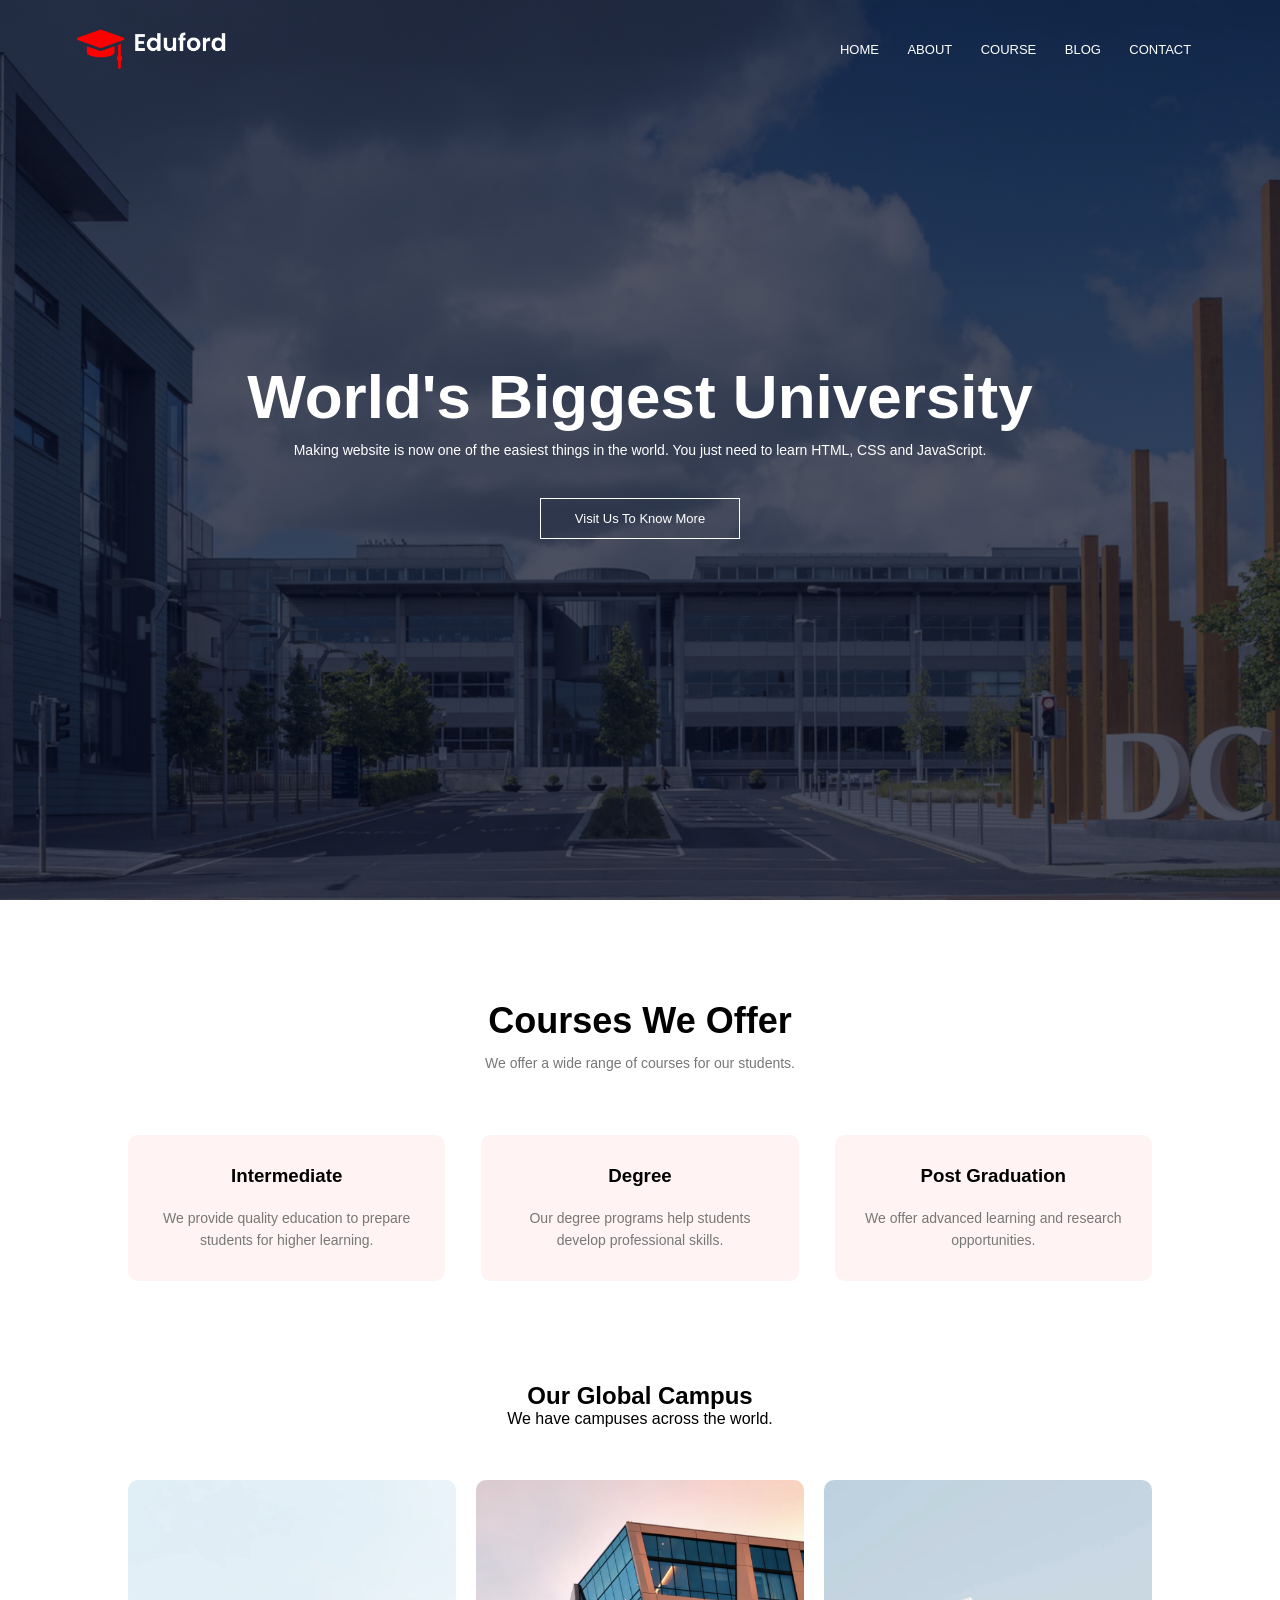
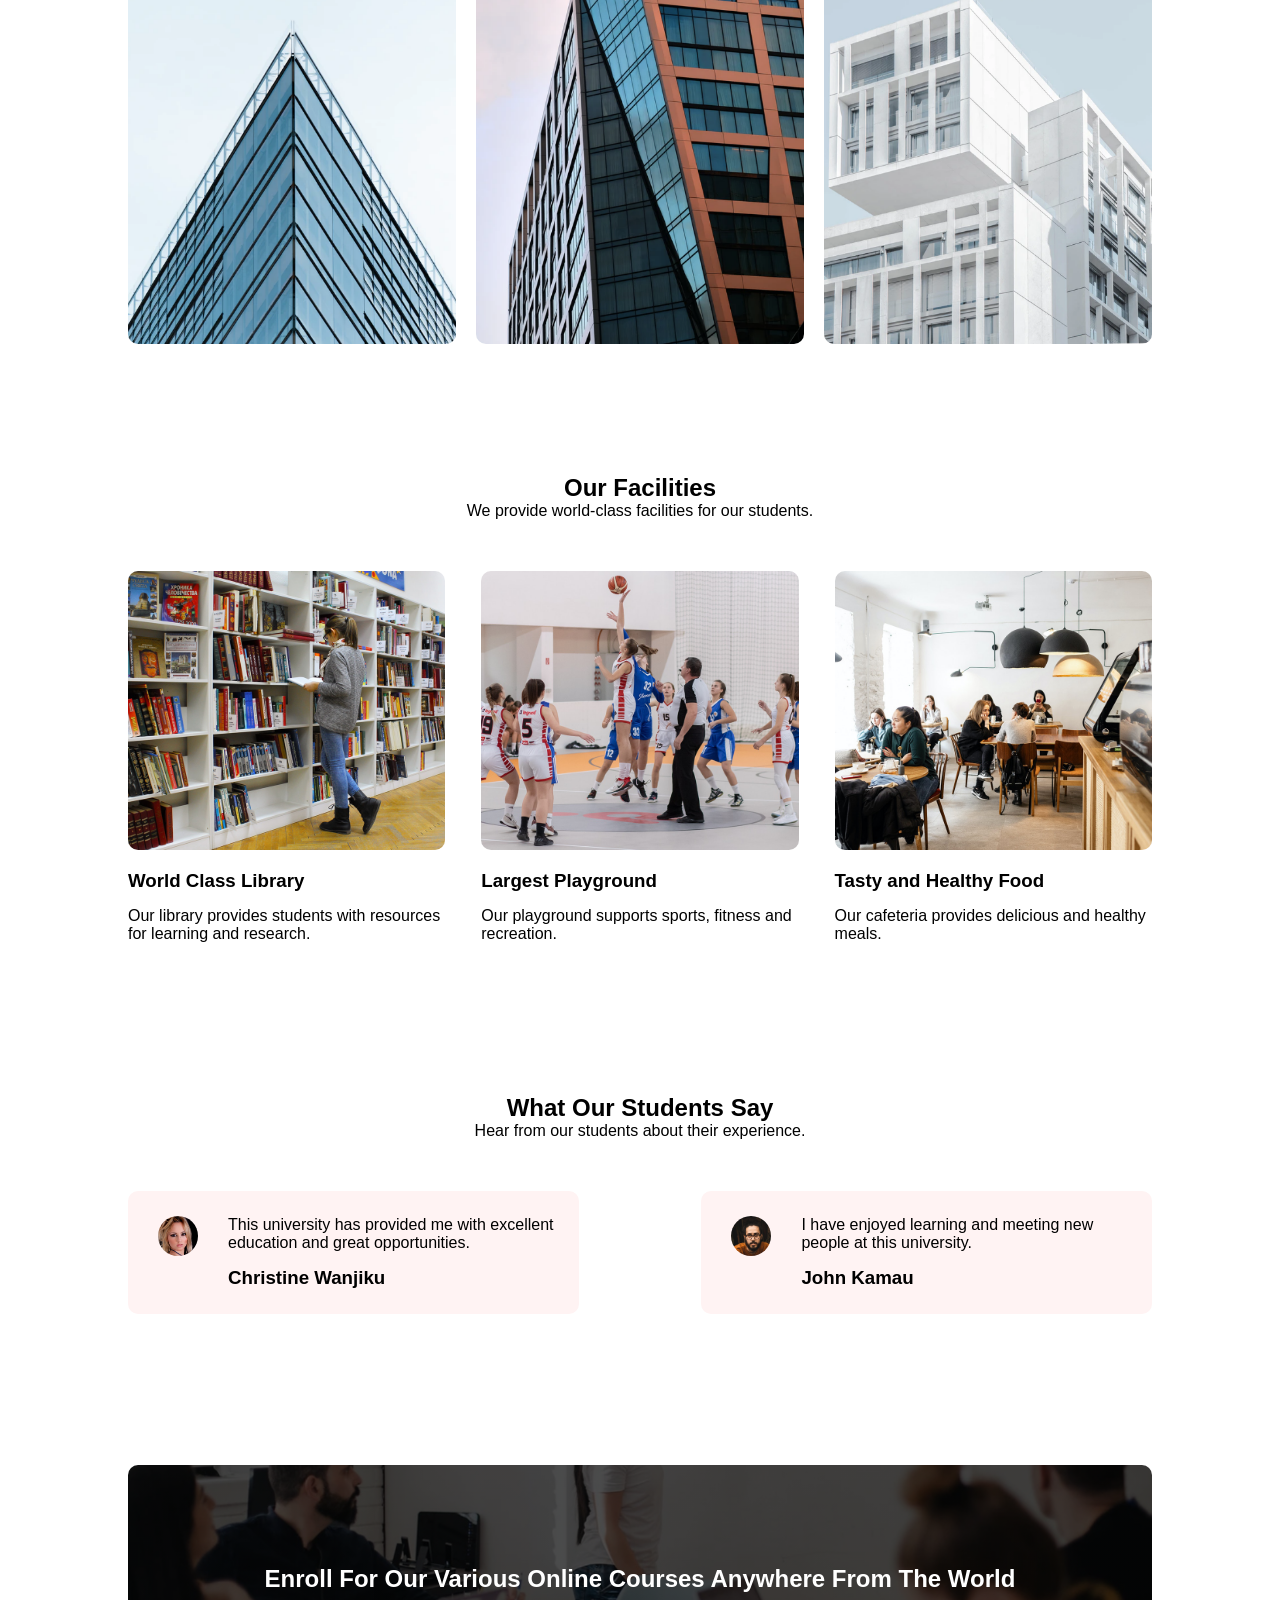
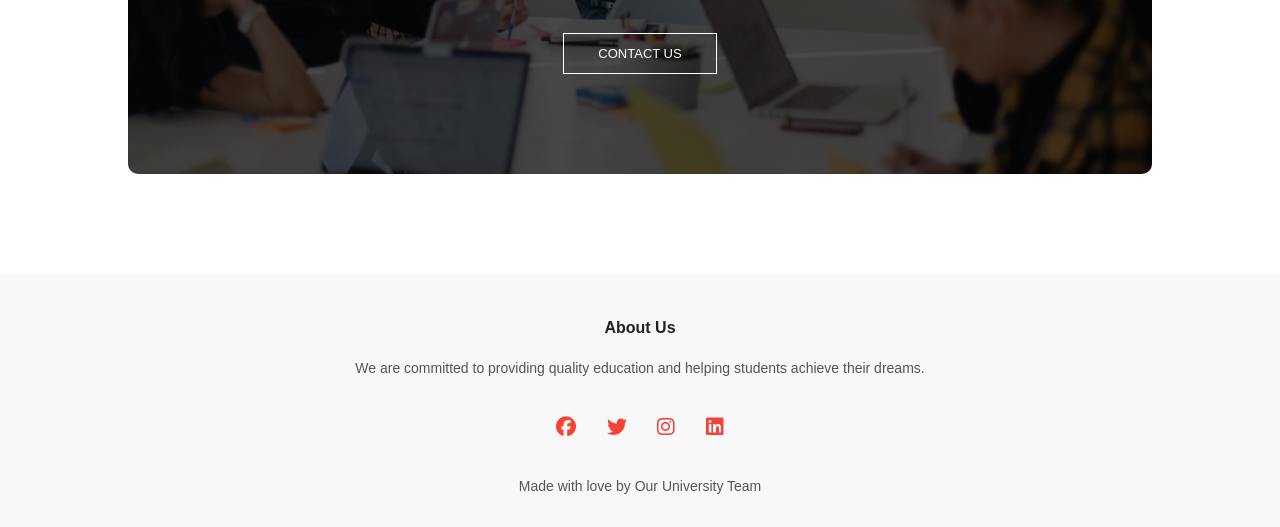
<file: index.html>
<!DOCTYPE html>
<html lang="en">
<head>
    <meta charset="UTF-8">
    <meta name="viewport" content="width=device-width, initial-scale=1.0">
    <title>University Website</title>

    <link rel="stylesheet" href="style.css">
    <link rel="stylesheet"
href="https://cdnjs.cloudflare.com/ajax/libs/font-awesome/6.5.2/css/all.min.css">
</head>
<body>
    
    <section class="header">
    <nav>
        <a href="index.html">
            <img src="logo.png" alt="University Logo">
        </a>

        <i class="fa fa-bars" onclick="showMenu()"></i>
        <div class="nav-links">
            <i class="fa fa-times" onclick="hideMenu()"></i>
            <ul>
                <li><a href="index.html">HOME</a></li>
                <li><a href="about.html">ABOUT</a></li>
                <li><a href="course.html">COURSE</a></li>
                <li><a href="blog.html">BLOG</a></li>
                <li><a href="contact.html">CONTACT</a></li>
            </ul>
        </div>
    </nav>
    <div class="text-box">
    <h1>World's Biggest University</h1>

    <p>
        Making website is now one of the easiest things in the world.
        You just need to learn HTML, CSS and JavaScript.
    </p>

    <a href="#" class="hero-btn">Visit Us To Know More</a>
</div>
</section>
<!-- Courses Section -->

<section class="course">
    <h1>Courses We Offer</h1>

    <p>We offer a wide range of courses for our students.</p>

    <div class="row">

        <div class="course-col">
            <h3>Intermediate</h3>
            <p>
                We provide quality education to prepare
                students for higher learning.
            </p>
        </div>

        <div class="course-col">
            <h3>Degree</h3>
            <p>
                Our degree programs help students
                develop professional skills.
            </p>
        </div>

        <div class="course-col">
            <h3>Post Graduation</h3>
            <p>
                We offer advanced learning and
                research opportunities.
            </p>
        </div>

    </div>
</section>
<!-- Campus Section -->

<section class="campus">
    <h1>Our Global Campus</h1>

    <p>We have campuses across the world.</p>

    <div class="row">

        <div class="campus-col">
            <img src="london.png" alt="London Campus">
            <div class="layer">
                <h3>LONDON</h3>
            </div>
        </div>

        <div class="campus-col">
            <img src="newyork.png" alt="New York Campus">
            <div class="layer">
                <h3>NEW YORK</h3>
            </div>
        </div>

        <div class="campus-col">
            <img src="washington.png" alt="Washington Campus">
            <div class="layer">
                <h3>WASHINGTON</h3>
            </div>
        </div>

    </div>
</section>
<!-- Facilities Section -->

<section class="facilities">
    <h1>Our Facilities</h1>

    <p>We provide world-class facilities for our students.</p>

    <div class="row">

        <div class="facilities-col">
            <img src="library.png" alt="Library">
            <h3>World Class Library</h3>
            <p>
                Our library provides students with
                resources for learning and research.
            </p>
        </div>

        <div class="facilities-col">
            <img src="basketball.png" alt="Playground">
            <h3>Largest Playground</h3>
            <p>
                Our playground supports sports,
                fitness and recreation.
            </p>
        </div>

        <div class="facilities-col">
            <img src="cafeteria.png" alt="Cafeteria">
            <h3>Tasty and Healthy Food</h3>
            <p>
                Our cafeteria provides delicious
                and healthy meals.
            </p>
        </div>

    </div>
</section>
<!-- Testimonials Section -->

<section class="testimonials">
    <h1>What Our Students Say</h1>

    <p>Hear from our students about their experience.</p>

    <div class="row">

        <div class="testimonial-col">
            <img src="user1.jpg" alt="Student">

            <div>
                <p>
                    This university has provided me with
                    excellent education and great opportunities.
                </p>

                <h3>Christine Wanjiku</h3>
            </div>
        </div>

        <div class="testimonial-col">
            <img src="user2.jpg" alt="Student">

            <div>
                <p>
                    I have enjoyed learning and meeting
                    new people at this university.
                </p>

                <h3>John Kamau</h3>
            </div>
        </div>

    </div>
</section>
<!-- Call To Action -->

<section class="cta">
    <h1>
        Enroll For Our Various Online Courses
        Anywhere From The World
    </h1>

    <a href="contact.html" class="hero-btn">
        CONTACT US
    </a>
</section>
<!-- Footer -->

<section class="footer">
    <h4>About Us</h4>

    <p>
        We are committed to providing quality education
        and helping students achieve their dreams.
    </p>

    <div class="icons">
        <i class="fab fa-facebook"></i>
        <i class="fab fa-twitter"></i>
        <i class="fab fa-instagram"></i>
        <i class="fab fa-linkedin"></i>
    </div>

    <p>Made with love by Our University Team</p>
</section>
  <script src="script.js"></script>  
</body>
</html>
</file>
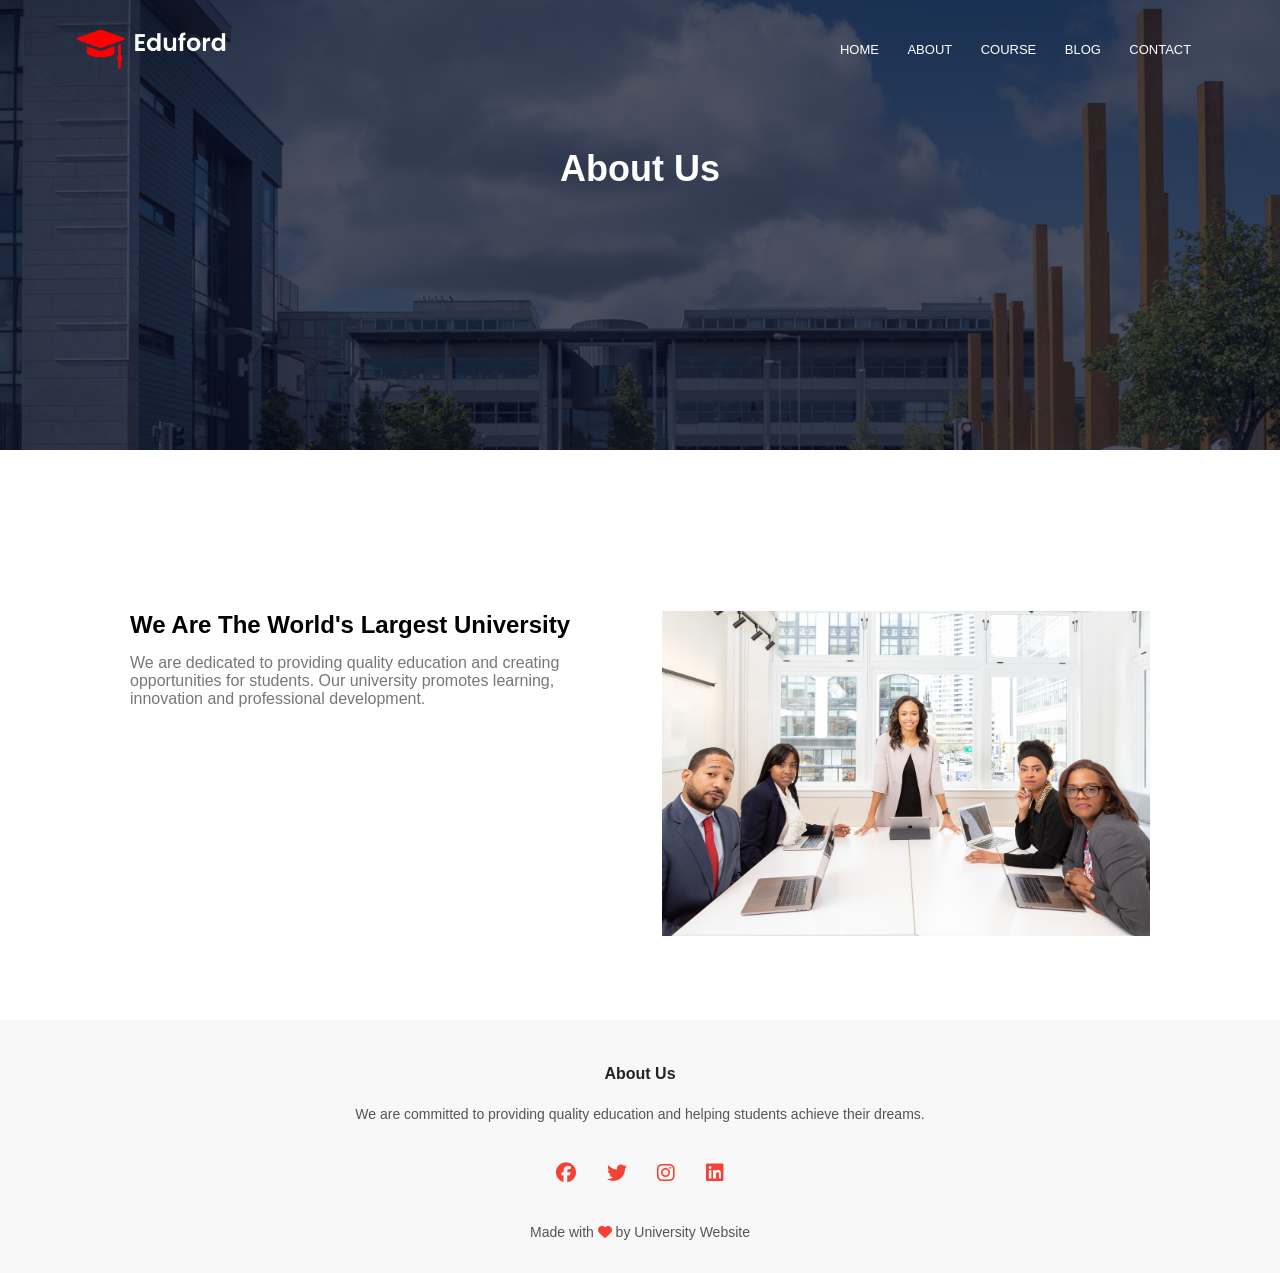
<file: about.html>
<!DOCTYPE html>
<html lang="en">
<head>
    <meta charset="UTF-8">
    <meta name="viewport" content="width=device-width, initial-scale=1.0">

    <title>About Us - University</title>

    <link rel="stylesheet" href="style.css">

    <link rel="stylesheet"
    href="https://cdnjs.cloudflare.com/ajax/libs/font-awesome/6.5.2/css/all.min.css">
</head>

<body>

<section class="sub-header">

    <nav>
        <a href="index.html">
            <img src="logo.png" alt="University Logo">
        </a>

        <div class="nav-links">
            <ul>
                <li><a href="index.html">HOME</a></li>
                <li><a href="about.html">ABOUT</a></li>
                <li><a href="course.html">COURSE</a></li>
                <li><a href="blog.html">BLOG</a></li>
                <li><a href="contact.html">CONTACT</a></li>
            </ul>
        </div>
    </nav>

    <h1>About Us</h1>

</section>

<section class="about-us">

    <div class="row">

        <div class="about-col">
            <h1>We Are The World's Largest University</h1>

            <p>
                We are dedicated to providing quality education
                and creating opportunities for students.
                Our university promotes learning, innovation
                and professional development.
            </p>

            <a href="course.html" class="hero-btn">
                EXPLORE OUR COURSES
            </a>
        </div>

        <div class="about-col">
            <img src="about.jpg" alt="About our university">
        </div>

    </div>

</section>

<section class="footer">
    <h4>About Us</h4>

    <p>
        We are committed to providing quality education
        and helping students achieve their dreams.
    </p>

    <div class="icons">
        <i class="fab fa-facebook"></i>
        <i class="fab fa-twitter"></i>
        <i class="fab fa-instagram"></i>
        <i class="fab fa-linkedin"></i>
    </div>

    <p>Made with <i class="fas fa-heart"></i> by University Website</p>
</section>

</body>
</html>
</file>
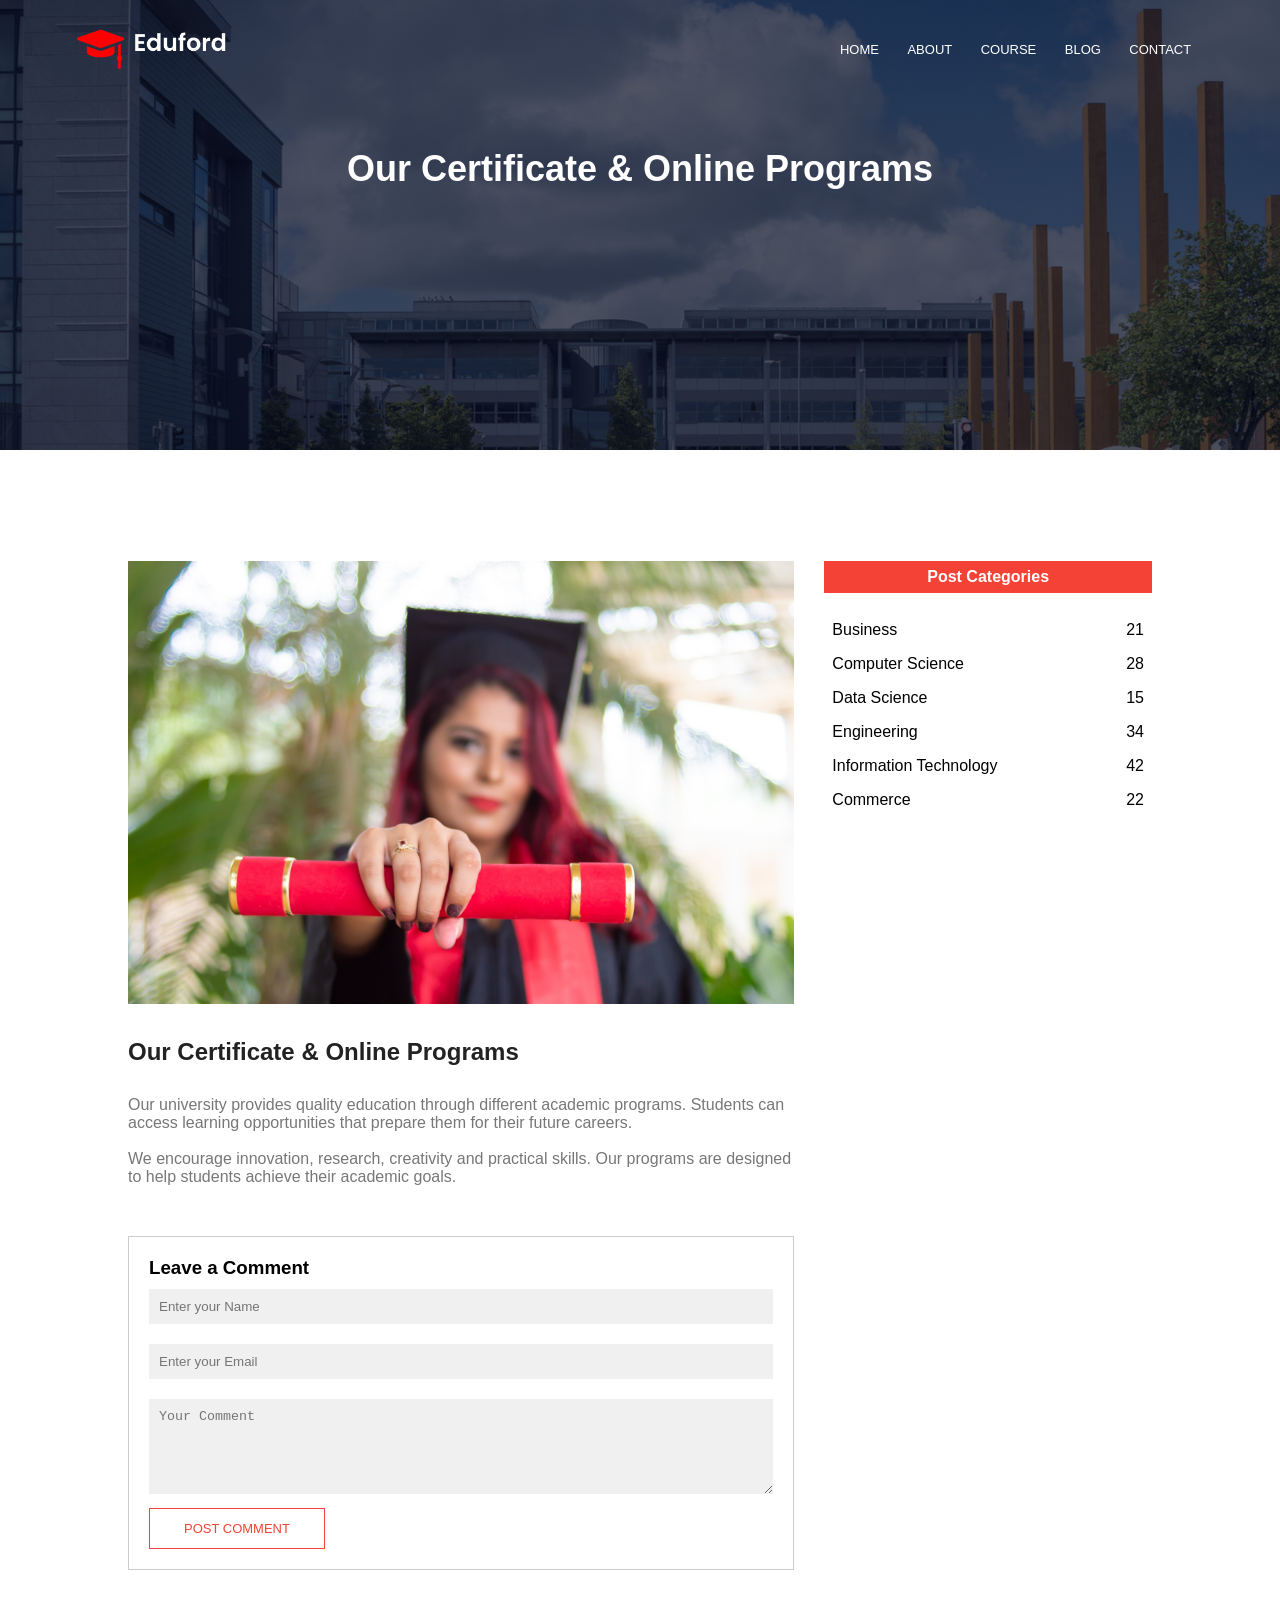
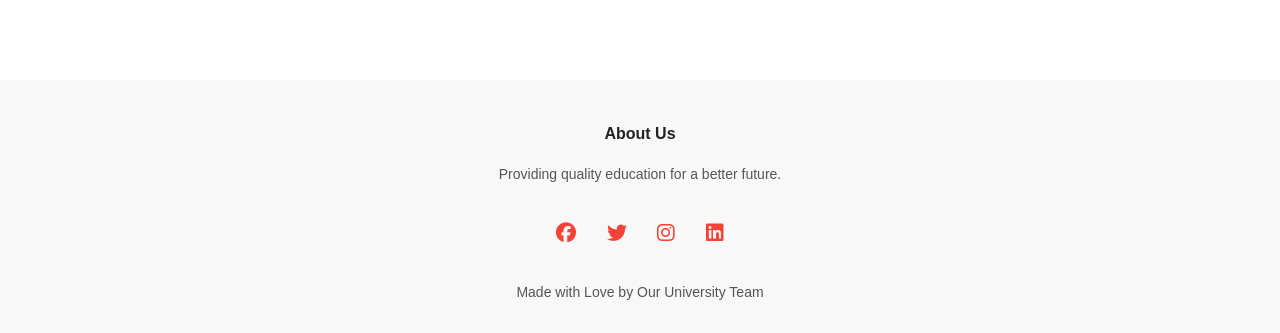
<file: blog.html>
<!DOCTYPE html>
<html lang="en">
<head>
    <meta charset="UTF-8">
    <meta name="viewport" content="width=device-width, initial-scale=1.0">

    <title>University Blog</title>
    <link rel="stylesheet" href="style.css">

    <link rel="stylesheet"
    href="https://cdnjs.cloudflare.com/ajax/libs/font-awesome/6.5.2/css/all.min.css">
</head>

<body>

<section class="sub-header">
    <nav>
        <a href="index.html">
            <img src="logo.png" alt="University Logo">
        </a>

        <div class="nav-links">
            <ul>
                <li><a href="index.html">HOME</a></li>
                <li><a href="about.html">ABOUT</a></li>
                <li><a href="course.html">COURSE</a></li>
                <li><a href="blog.html">BLOG</a></li>
                <li><a href="contact.html">CONTACT</a></li>
            </ul>
        </div>
    </nav>

    <h1>Our Certificate & Online Programs</h1>
</section>

<section class="blog-content">

    <div class="row">

        <div class="blog-left">
            <img src="certificate.jpg" alt="University Certificate">

            <h2>Our Certificate & Online Programs</h2>

            <p>
                Our university provides quality education
                through different academic programs.
                Students can access learning opportunities
                that prepare them for their future careers.
            </p>

            <br>

            <p>
                We encourage innovation, research,
                creativity and practical skills.
                Our programs are designed to help students
                achieve their academic goals.
            </p>

            <div class="comment-box">
                <h3>Leave a Comment</h3>

                <form>
                    <input type="text" placeholder="Enter your Name">
                    <input type="email" placeholder="Enter your Email">
                    <textarea rows="5" placeholder="Your Comment"></textarea>
                    <button type="submit" class="hero-btn red-btn">
                        POST COMMENT
                    </button>
                </form>
            </div>
        </div>

        <div class="blog-right">
            <h3>Post Categories</h3>

            <div>
                <span>Business</span>
                <span>21</span>
            </div>

            <div>
                <span>Computer Science</span>
                <span>28</span>
            </div>

            <div>
                <span>Data Science</span>
                <span>15</span>
            </div>

            <div>
                <span>Engineering</span>
                <span>34</span>
            </div>

            <div>
                <span>Information Technology</span>
                <span>42</span>
            </div>

            <div>
                <span>Commerce</span>
                <span>22</span>
            </div>
        </div>

    </div>

</section>

<section class="footer">
    <h4>About Us</h4>
    <p>Providing quality education for a better future.</p>

    <div class="icons">
        <i class="fab fa-facebook"></i>
        <i class="fab fa-twitter"></i>
        <i class="fab fa-instagram"></i>
        <i class="fab fa-linkedin"></i>
    </div>
    <p>Made with Love by Our University Team</p>
</section>

</body>
</html>
</file>
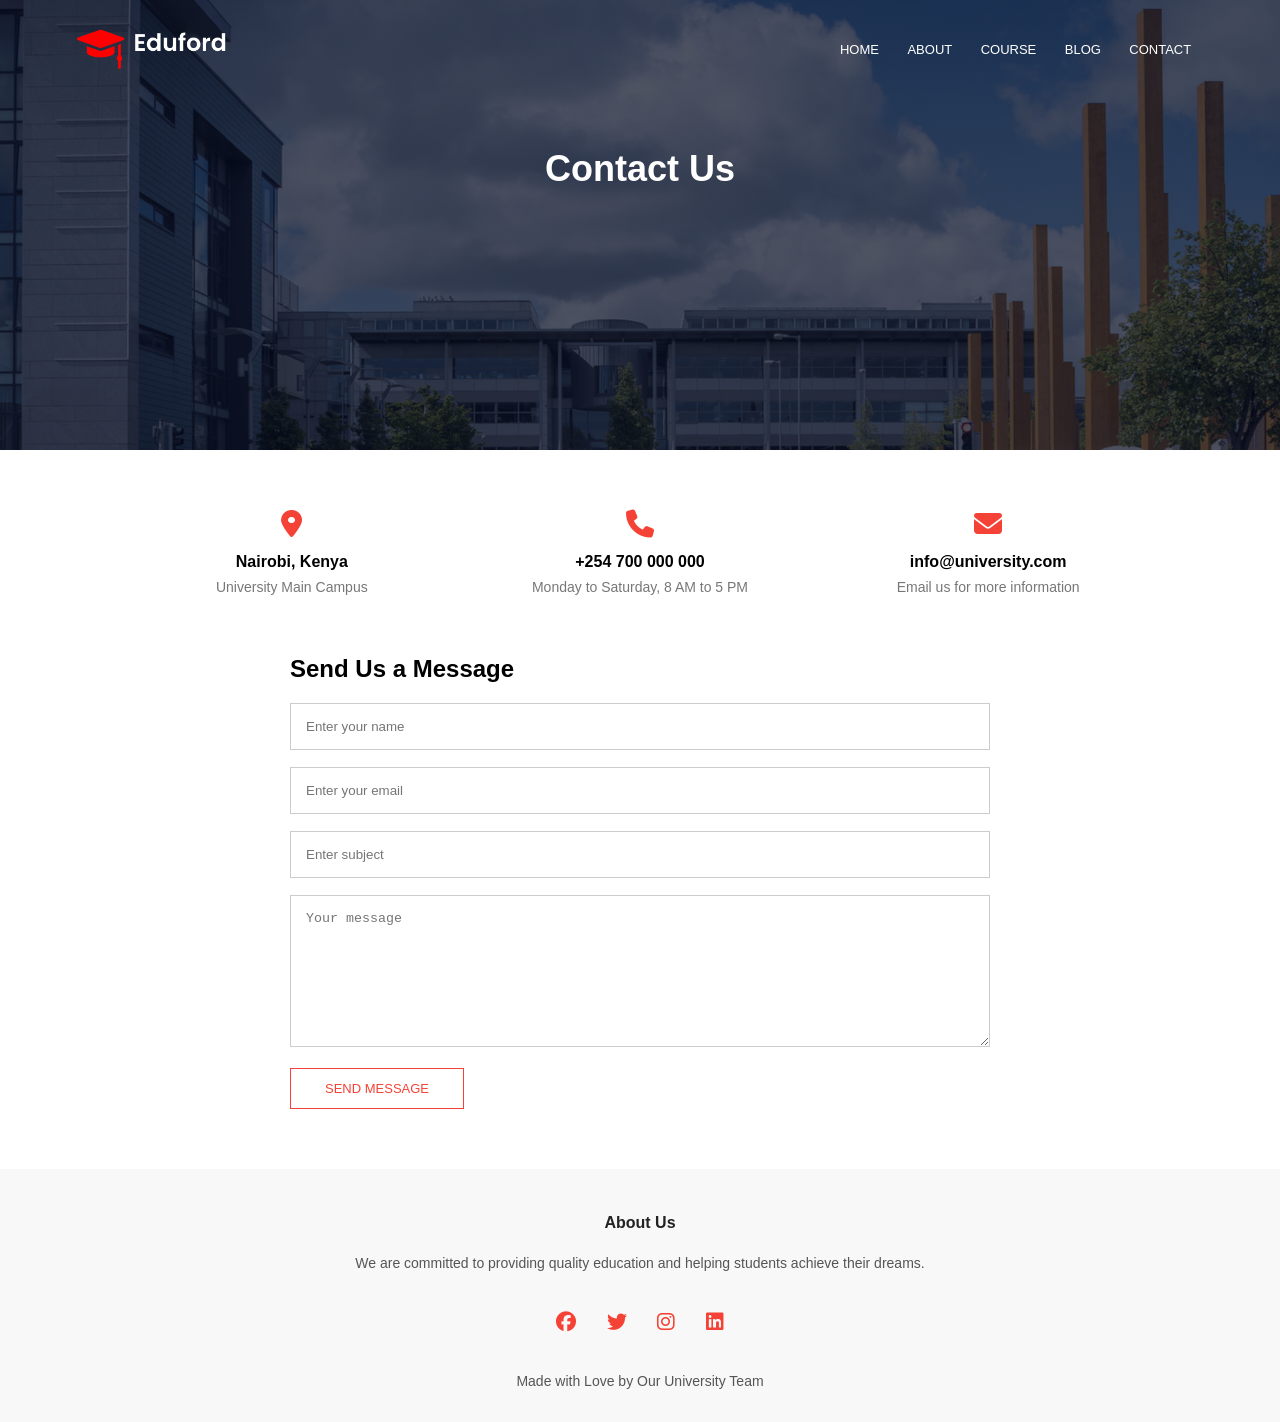
<file: contact.html>
<!DOCTYPE html>
<html lang="en">
<head>
    <meta charset="UTF-8">
    <meta name="viewport" content="width=device-width, initial-scale=1.0">

    <title>Contact Us</title>
    <link rel="stylesheet" href="style.css">

    <link rel="stylesheet"
    href="https://cdnjs.cloudflare.com/ajax/libs/font-awesome/6.5.2/css/all.min.css">
</head>

<body>

<section class="sub-header">
    <nav>
        <a href="index.html">
            <img src="logo.png" alt="University Logo">
        </a>

        <div class="nav-links">
            <ul>
                <li><a href="index.html">HOME</a></li>
                <li><a href="about.html">ABOUT</a></li>
                <li><a href="course.html">COURSE</a></li>
                <li><a href="blog.html">BLOG</a></li>
                <li><a href="contact.html">CONTACT</a></li>
            </ul>
        </div>
    </nav>

    <h1>Contact Us</h1>
</section>

<!-- Contact Information -->

<section class="location">
    <div class="contact-row">

        <div class="contact-col">
            <i class="fas fa-map-marker-alt"></i>
            <h5>Nairobi, Kenya</h5>
            <p>University Main Campus</p>
        </div>

        <div class="contact-col">
            <i class="fas fa-phone"></i>
            <h5>+254 700 000 000</h5>
            <p>Monday to Saturday, 8 AM to 5 PM</p>
        </div>

        <div class="contact-col">
            <i class="fas fa-envelope"></i>
            <h5>info@university.com</h5>
            <p>Email us for more information</p>
        </div>

    </div>
</section>

<!-- Contact Form -->

<section class="contact-us">

    <div class="contact-form">

        <h2>Send Us a Message</h2>

        <form action="https://formspree.io/f/xoeepglb" method="POST">
<input type="text" name="name" placeholder="Enter your name" required>

<input type="email" name="email" placeholder="Enter your email" required>

<input type="text" name="subject" placeholder="Enter subject" required>

<textarea name="message" rows="8" placeholder="Your message" required></textarea>

<button type="submit" class="hero-btn red-btn">
    SEND MESSAGE
</button>
        </form>

    </div>

</section>

<!-- Footer -->

<section class="footer">
    <h4>About Us</h4>

    <p>
        We are committed to providing quality education
        and helping students achieve their dreams.
    </p>

    <div class="icons">
        <i class="fab fa-facebook"></i>
        <i class="fab fa-twitter"></i>
        <i class="fab fa-instagram"></i>
        <i class="fab fa-linkedin"></i>
    </div>

    <p>Made with Love by Our University Team</p>
</section>

</body>
</html>
</file>
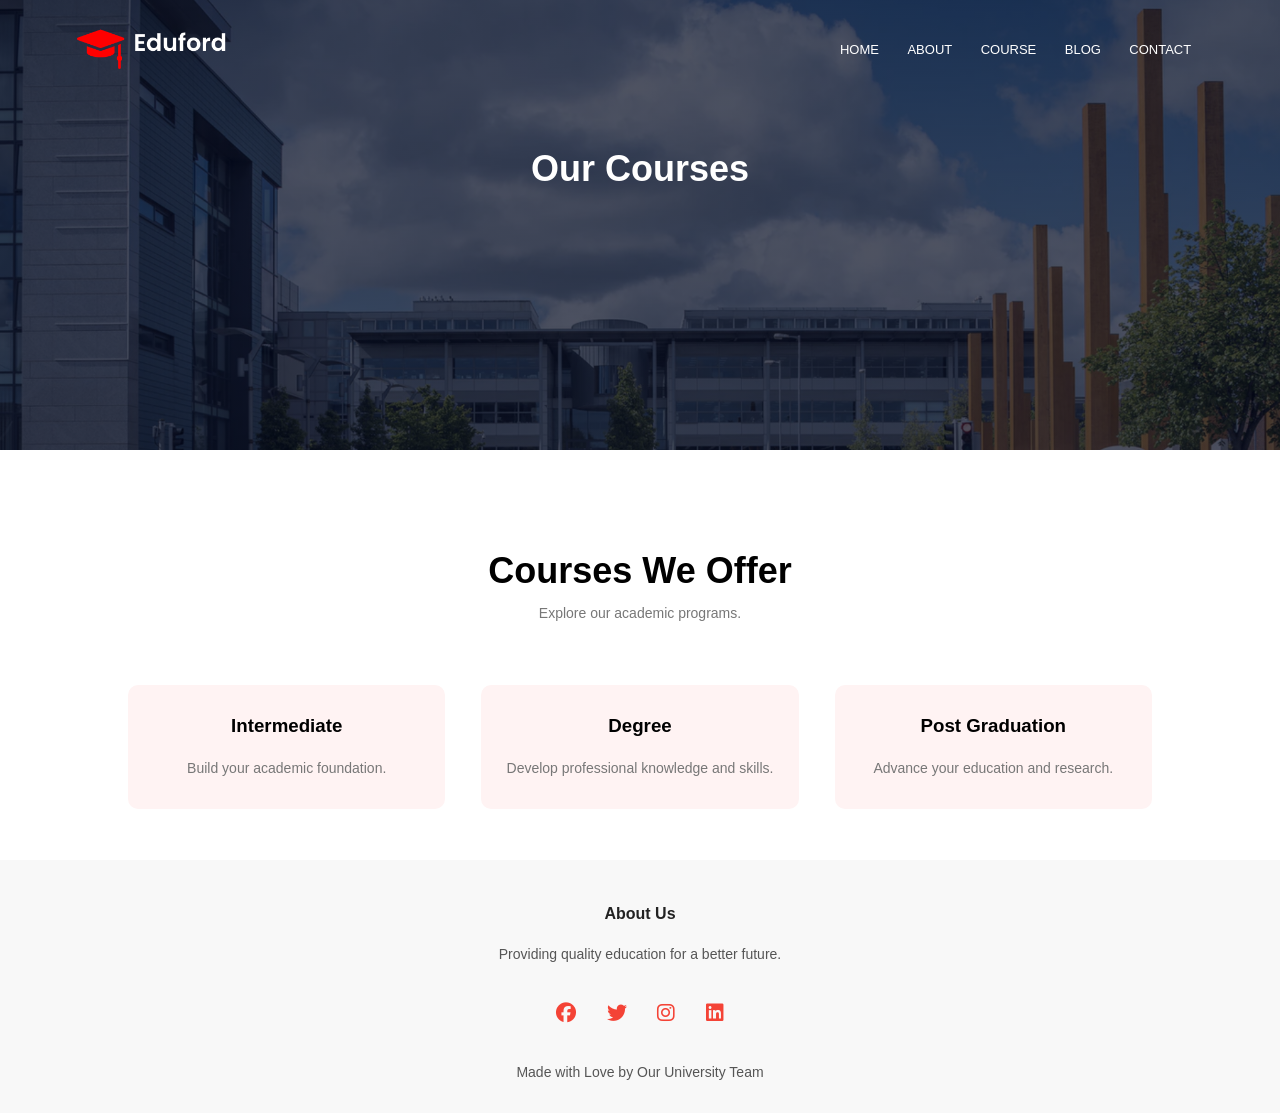
<file: course.html>
<!DOCTYPE html>
<html lang="en">
<head>
    <meta charset="UTF-8">
    <meta name="viewport" content="width=device-width, initial-scale=1.0">

    <title>Our Courses</title>
    <link rel="stylesheet" href="style.css">

    <link rel="stylesheet"
    href="https://cdnjs.cloudflare.com/ajax/libs/font-awesome/6.5.2/css/all.min.css">
</head>

<body>

<section class="sub-header">
    <nav>
        <a href="index.html">
            <img src="logo.png" alt="University Logo">
        </a>

        <div class="nav-links">
            <ul>
                <li><a href="index.html">HOME</a></li>
                <li><a href="about.html">ABOUT</a></li>
                <li><a href="course.html">COURSE</a></li>
                <li><a href="blog.html">BLOG</a></li>
                <li><a href="contact.html">CONTACT</a></li>
            </ul>
        </div>
    </nav>

    <h1>Our Courses</h1>
</section>

<section class="course">
    <h1>Courses We Offer</h1>

    <p>Explore our academic programs.</p>

    <div class="row">

        <div class="course-col">
            <h3>Intermediate</h3>
            <p>Build your academic foundation.</p>
        </div>

        <div class="course-col">
            <h3>Degree</h3>
            <p>Develop professional knowledge and skills.</p>
        </div>

        <div class="course-col">
            <h3>Post Graduation</h3>
            <p>Advance your education and research.</p>
        </div>

    </div>
</section>

<section class="footer">
    <h4>About Us</h4>
    <p>Providing quality education for a better future.</p>

    <div class="icons">
        <i class="fab fa-facebook"></i>
        <i class="fab fa-twitter"></i>
        <i class="fab fa-instagram"></i>
        <i class="fab fa-linkedin"></i>
    </div>
    <p>Made with Love by Our University Team</p>
</section>

</body>
</html>
</file>
<file: style.css>
* {
    margin: 0;
    padding: 0;
    box-sizing: border-box;
}

body {
    font-family: Arial, sans-serif;
}
.header {
    min-height: 100vh;
    width: 100%;
    background-image: linear-gradient(
        rgba(4, 9, 30, 0.7),
        rgba(4, 9, 30, 0.7)
    ), url("banner.png");
    background-position: center;
    background-size: cover;
    position: relative;
}

nav {
    display: flex;
    padding: 2% 6%;
    justify-content: space-between;
    align-items: center;
}

nav img {
    width: 150px;
}

.nav-links {
    flex: 1;
    text-align: right;
}

.nav-links ul li {
    list-style: none;
    display: inline-block;
    padding: 8px 12px;
    position: relative;
}

.nav-links ul li a {
    color: white;
    text-decoration: none;
    font-size: 13px;
}
.text-box {
    width: 90%;
    color: white;
    position: absolute;
    top: 50%;
    left: 50%;
    transform: translate(-50%, -50%);
    text-align: center;
}

.text-box h1 {
    font-size: 62px;
}

.text-box p {
    margin: 10px 0 40px;
    font-size: 14px;
    color: white;
}

.hero-btn {
    display: inline-block;
    text-decoration: none;
    color: white;
    border: 1px solid white;
    padding: 12px 34px;
    font-size: 13px;
    background: transparent;
    position: relative;
    cursor: pointer;
}

.hero-btn:hover {
    border: 1px solid #f44336;
    background: #f44336;
    transition: 1s;
}
@media(max-width: 700px) {
    .text-box h1 {
        font-size: 20px;
    }

    .nav-links {
        position: absolute;
        background: #f44336;
        height: 100vh;
        width: 200px;
        top: 0;
        right: -200px;
        text-align: left;
        z-index: 2;
        transition: 1s;
    }

    .nav-links ul li {
        display: block;
    }

    .nav-links ul {
        padding: 30px;
    }

    nav .fa-bars {
        display: block;
        color: white;
        margin: 10px;
        font-size: 22px;
        cursor: pointer;
    }

    .nav-links .fa-times {
        display: block;
        color: white;
        margin: 10px;
        font-size: 22px;
        cursor: pointer;
    }
}
.course {
    width: 80%;
    margin: auto;
    text-align: center;
    padding-top: 100px;
}

.course h1 {
    font-size: 36px;
    font-weight: 600;
}

.course p {
    color: #777;
    font-size: 14px;
    font-weight: 300;
    line-height: 22px;
    padding: 10px;
}

.row {
    margin-top: 5%;
    display: flex;
    justify-content: space-between;
}

.course-col {
    flex-basis: 31%;
    background: #fff3f3;
    border-radius: 10px;
    margin-bottom: 5%;
    padding: 20px 12px;
    transition: 0.5s;
}

.course-col h3 {
    text-align: center;
    font-weight: 600;
    margin: 10px 0;
}

.course-col:hover {
    box-shadow: 0 0 20px rgba(0, 0, 0, 0.2);
}
/* Campus Section */

.campus {
    width: 80%;
    margin: auto;
    text-align: center;
    padding-top: 50px;
}

.campus-col {
    flex-basis: 32%;
    border-radius: 10px;
    margin-bottom: 30px;
    position: relative;
    overflow: hidden;
}

.campus-col img {
    width: 100%;
    display: block;
}

.layer {
    background: transparent;
    height: 100%;
    width: 100%;
    position: absolute;
    top: 0;
    left: 0;
    transition: 0.5s;
}

.layer:hover {
    background: rgba(226, 0, 0, 0.7);
}

.layer h3 {
    width: 100%;
    font-weight: 500;
    color: white;
    font-size: 26px;
    position: absolute;
    bottom: 0;
    left: 50%;
    transform: translateX(-50%);
    opacity: 0;
    transition: 0.5s;
}

.layer:hover h3 {
    bottom: 49%;
    opacity: 1;
}
/* Facilities Section */

.facilities {
    width: 80%;
    margin: auto;
    text-align: center;
    padding-top: 100px;
}

.facilities-col {
    flex-basis: 31%;
    border-radius: 10px;
    margin-bottom: 5%;
    text-align: left;
}

.facilities-col img {
    width: 100%;
    border-radius: 10px;
}

.facilities-col h3 {
    margin-top: 16px;
    margin-bottom: 15px;
    text-align: left;
}

.facilities-col p {
    padding: 0;
}
/* Testimonials Section */

.testimonials {
    width: 80%;
    margin: auto;
    padding-top: 100px;
    text-align: center;
}

.testimonial-col {
    flex-basis: 44%;
    border-radius: 10px;
    margin-bottom: 5%;
    text-align: left;
    background: #fff3f3;
    padding: 25px;
    display: flex;
}

.testimonial-col img {
    height: 40px;
    width: 40px;
    margin-left: 5px;
    margin-right: 30px;
    border-radius: 50%;
}

.testimonial-col p {
    padding: 0;
}

.testimonial-col h3 {
    margin-top: 15px;
    text-align: left;
}
/* Call To Action */

.cta {
    margin: 100px auto;
    width: 80%;
    background-image: linear-gradient(
        rgba(0, 0, 0, 0.7),
        rgba(0, 0, 0, 0.7)
    ), url("banner2.jpg");

    background-position: center;
    background-size: cover;
    border-radius: 10px;
    text-align: center;
    padding: 100px 0;
}

.cta h1 {
    color: white;
    margin-bottom: 40px;
    padding: 0;
}
/* Footer */

.footer {
    width: 100%;
    text-align: center;
    padding: 30px 0;
}

.footer h4 {
    margin-bottom: 25px;
    margin-top: 20px;
    font-weight: 600;
}

.footer p {
    color: #777;
    font-size: 14px;
    line-height: 22px;
}

.icons {
    margin: 18px 0;
}

.icons i {
    color: #f44336;
    margin: 0 13px;
    cursor: pointer;
    padding: 18px 0;
}

.fa-heart {
    color: #f44336;
}
/* Responsive Design */

@media(max-width: 700px) {

    .row {
        flex-direction: column;
    }

    .course h1 {
        font-size: 25px;
    }

    .cta h1 {
        font-size: 24px;
    }

    .testimonial-col img {
        margin-left: 0;
        margin-right: 15px;
    }

    .campus-col,
    .facilities-col,
    .course-col,
    .testimonial-col {
        width: 100%;
    }
}
/* About Page */

.sub-header {
    height: 50vh;
    width: 100%;
    background-image: linear-gradient(
        rgba(4, 9, 30, 0.7),
        rgba(4, 9, 30, 0.7)
    ), url("banner.png");

    background-position: center;
    background-size: cover;
    text-align: center;
    color: white;
}

.sub-header h1 {
    margin-top: 50px;
    font-size: 36px;
}

.about-us {
    width: 80%;
    margin: auto;
    padding-top: 80px;
    padding-bottom: 50px;
}

.about-col {
    flex-basis: 48%;
    padding: 30px 2px;
}

.about-col img {
    width: 100%;
}

.about-col h1 {
    padding-top: 0;
}

.about-col p {
    padding: 15px 0 25px;
    color: #777;
}
/* Blog Page */

.blog-content {
    width: 80%;
    margin: auto;
    padding: 60px 0;
}

.blog-left {
    flex-basis: 65%;
}

.blog-left img {
    width: 100%;
}

.blog-left h2 {
    color: #222;
    font-weight: 600;
    margin: 30px 0;
}

.blog-left p {
    color: #777;
    padding: 0;
}

.blog-right {
    flex-basis: 32%;
}

.blog-right h3 {
    background: #f44336;
    color: white;
    padding: 7px 0;
    font-size: 16px;
    margin-bottom: 20px;
    text-align: center;
}

.blog-right div {
    display: flex;
    justify-content: space-between;
    padding: 8px;
}

.comment-box {
    border: 1px solid #ccc;
    margin: 50px 0;
    padding: 20px;
}

.comment-box h3 {
    text-align: left;
}

.comment-box input,
.comment-box textarea {
    width: 100%;
    padding: 10px;
    margin: 10px 0;
    border: none;
    outline: none;
    background: #f0f0f0;
}

.red-btn {
    color: #f44336;
    border: 1px solid #f44336;
    background: transparent;
}
/* Contact Page */

.location {
    width: 80%;
    margin: auto;
    padding: 60px 0;
}

.contact-row {
    display: flex;
    justify-content: space-between;
    text-align: center;
    gap: 20px;
}

.contact-col {
    flex-basis: 32%;
}

.contact-col i {
    font-size: 28px;
    color: #f44336;
    margin-bottom: 15px;
}

.contact-col h5 {
    font-size: 16px;
    margin-bottom: 8px;
}

.contact-col p {
    color: #777;
    font-size: 14px;
}

.contact-us {
    width: 80%;
    margin: auto;
    padding-bottom: 60px;
}

.contact-form {
    max-width: 700px;
    margin: auto;
}

.contact-form h2 {
    margin-bottom: 20px;
}

.contact-form input,
.contact-form textarea {
    width: 100%;
    padding: 15px;
    margin-bottom: 17px;
    outline: none;
    border: 1px solid #ccc;
    box-sizing: border-box;
}

.contact-form button {
    cursor: pointer;
}

@media(max-width: 700px) {
    .contact-row {
        flex-direction: column;
        gap: 35px;
    }
}
.footer {
    width: 100%;
    text-align: center;
    padding: 30px 0;
    background: #f8f8f8;
}

.footer h4 {
    margin-bottom: 20px;
    margin-top: 15px;
    font-weight: 600;
    color: #222;
}

.footer p {
    color: #555;
    font-size: 14px;
    line-height: 22px;
    padding: 0 20px;
}

.icons {
    margin: 20px 0;
}

.icons .fab {
    color: #f44336;
    margin: 0 13px;
    cursor: pointer;
    font-size: 20px;
}
/* Improve website appearance on mobile phones */

@media (max-width: 700px) {
    nav .fa-bars {
    display: block;
}

.nav-links .fa-times {
    display: block;
}

nav .fa-bars {
    color: white;
    font-size: 22px;
    cursor: pointer;
}

.nav-links .fa-times {
    color: white;
    font-size: 22px;
    cursor: pointer;
}

    .text-box h1 {
        font-size: 28px;
    }

    .text-box p {
        font-size: 13px;
    }

    .course,
    .campus,
    .facilities,
    .testimonials {
        width: 90%;
        margin: auto;
    }

    .row {
        flex-direction: column;
    }

    .course-col,
    .campus-col,
    .facilities-col,
    .testimonial-col {
        width: 100%;
        margin-bottom: 25px;
    }

    .cta h1 {
        font-size: 22px;
    }

    .footer {
        padding: 25px 10px;
    }

    .about-col img,
    .blog-left img {
        width: 100%;
    }
}
nav .fa-bars,
.nav-links .fa-times {
    display: none;
}
/* Fix horizontal scrolling on mobile */

html, body {
    width: 100%;
    max-width: 100%;
    overflow-x: hidden;
}

img {
    max-width: 100%;
    height: auto;
}

@media (max-width: 700px) {

    .row {
        display: flex;
        flex-direction: column;
        width: 100%;
    }

    .course-col,
    .campus-col,
    .facilities-col,
    .testimonial-col,
    .about-col,
    .blog-left,
    .blog-right,
    .contact-col {
        width: 100%;
        max-width: 100%;
    }

    .course,
    .campus,
    .facilities,
    .testimonials,
    .about-us,
    .blog-content,
    .contact-us {
        width: 90%;
        margin: auto;
    }

    .text-box h1 {
        font-size: 26px;
    }

    .text-box {
        width: 90%;
    }
}
</file>
